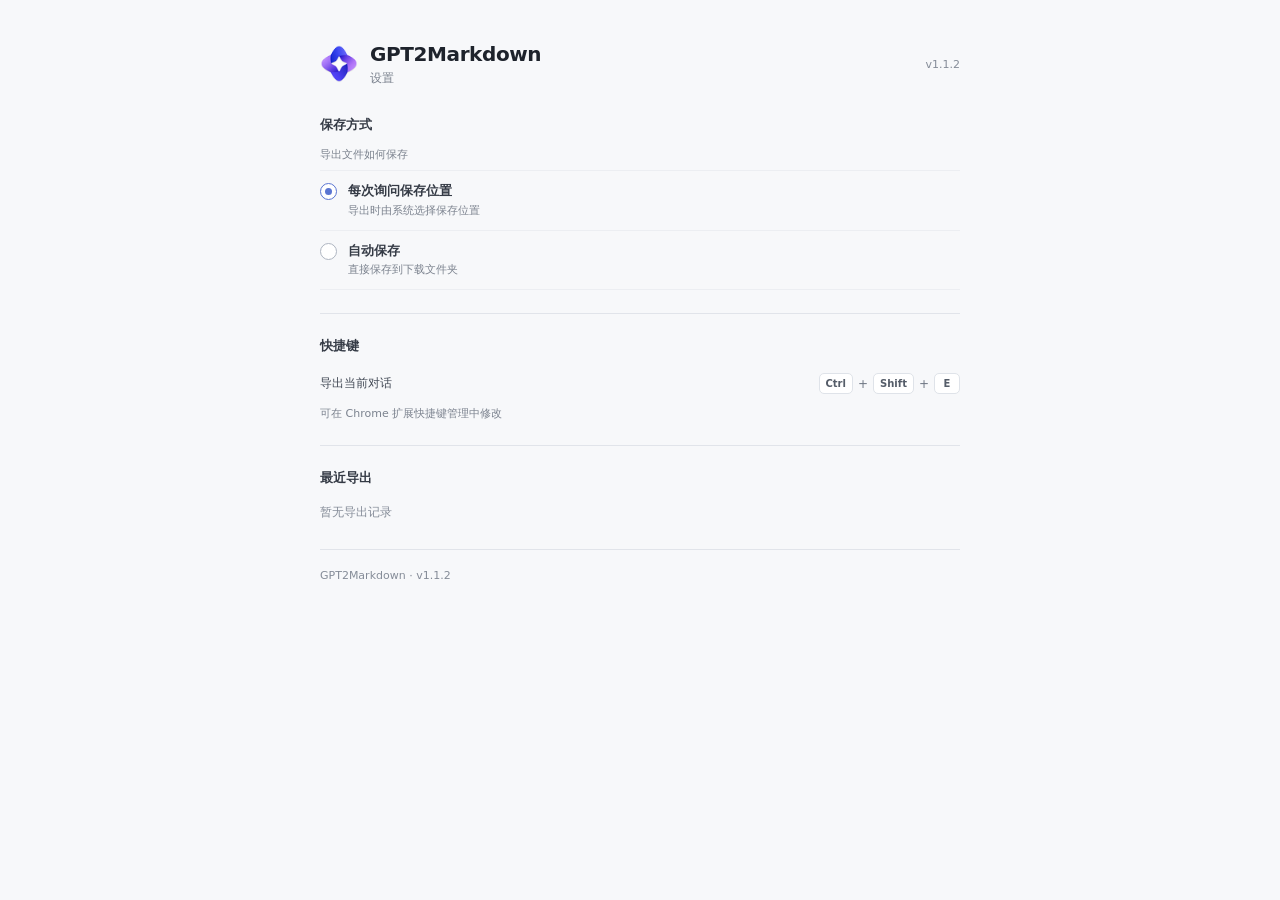
<file: settings/index.html>
<!doctype html>
<html lang="zh-CN">
<head>
  <meta charset="utf-8">
  <meta name="viewport" content="width=device-width, initial-scale=1">
  <title>GPT2Markdown 设置</title>
  <link rel="stylesheet" href="settings.css">
</head>
<body>
  <main class="settings-page">
    <header class="page-header">
      <div class="brand-lockup">
        <img class="brand-icon" src="../assets/icons/icon48.png" alt="GPT2Markdown">
        <div>
          <h1>GPT2Markdown</h1>
          <p>设置</p>
        </div>
      </div>
      <span class="version-label">v1.1.2</span>
    </header>

    <section class="settings-section" aria-labelledby="download-heading">
      <h2 id="download-heading">保存方式</h2>

      <fieldset class="save-mode-group">
        <legend class="save-mode-legend">导出文件如何保存</legend>

        <div class="mode-card" id="mode-card-ask" role="radio" aria-checked="true" tabindex="0">
          <span class="mode-radio" aria-hidden="true"></span>
          <span class="mode-copy">
            <span class="mode-title">每次询问保存位置</span>
            <span class="mode-desc">导出时由系统选择保存位置</span>
          </span>
        </div>

        <div class="mode-card" id="mode-card-auto" role="radio" aria-checked="false" tabindex="0">
          <span class="mode-radio" aria-hidden="true"></span>
          <span class="mode-copy">
            <span class="mode-title">自动保存</span>
            <span class="mode-desc">直接保存到下载文件夹</span>
          </span>
        </div>
      </fieldset>

      <div id="folder-section" class="folder-section">
        <label for="folder-name">文件夹</label>
        <div class="folder-controls">
          <input id="folder-name" type="text" autocomplete="off" aria-describedby="folder-preview save-status">
          <button id="save-button" class="small-button" type="button">保存</button>
        </div>
        <p id="folder-preview" class="folder-preview">正在加载...</p>
        <p id="save-status" class="save-status" aria-live="polite"></p>
      </div>
    </section>

    <section class="settings-section" aria-labelledby="shortcut-heading">
      <h2 id="shortcut-heading">快捷键</h2>
      <div class="setting-row shortcut-row">
        <span>导出当前对话</span>
        <span class="shortcut-keys"><kbd>Ctrl</kbd><span>+</span><kbd>Shift</kbd><span>+</span><kbd>E</kbd></span>
      </div>
      <p class="secondary-text">可在 Chrome 扩展快捷键管理中修改</p>
    </section>

    <section class="settings-section" aria-labelledby="history-heading">
      <h2 id="history-heading">最近导出</h2>
      <div id="history-list" class="history-list" aria-live="polite">
        <p class="empty-history">正在加载...</p>
      </div>
    </section>

    <footer class="version">GPT2Markdown · v1.1.2</footer>
  </main>
  <script src="settings.js"></script>
</body>
</html>
</file>
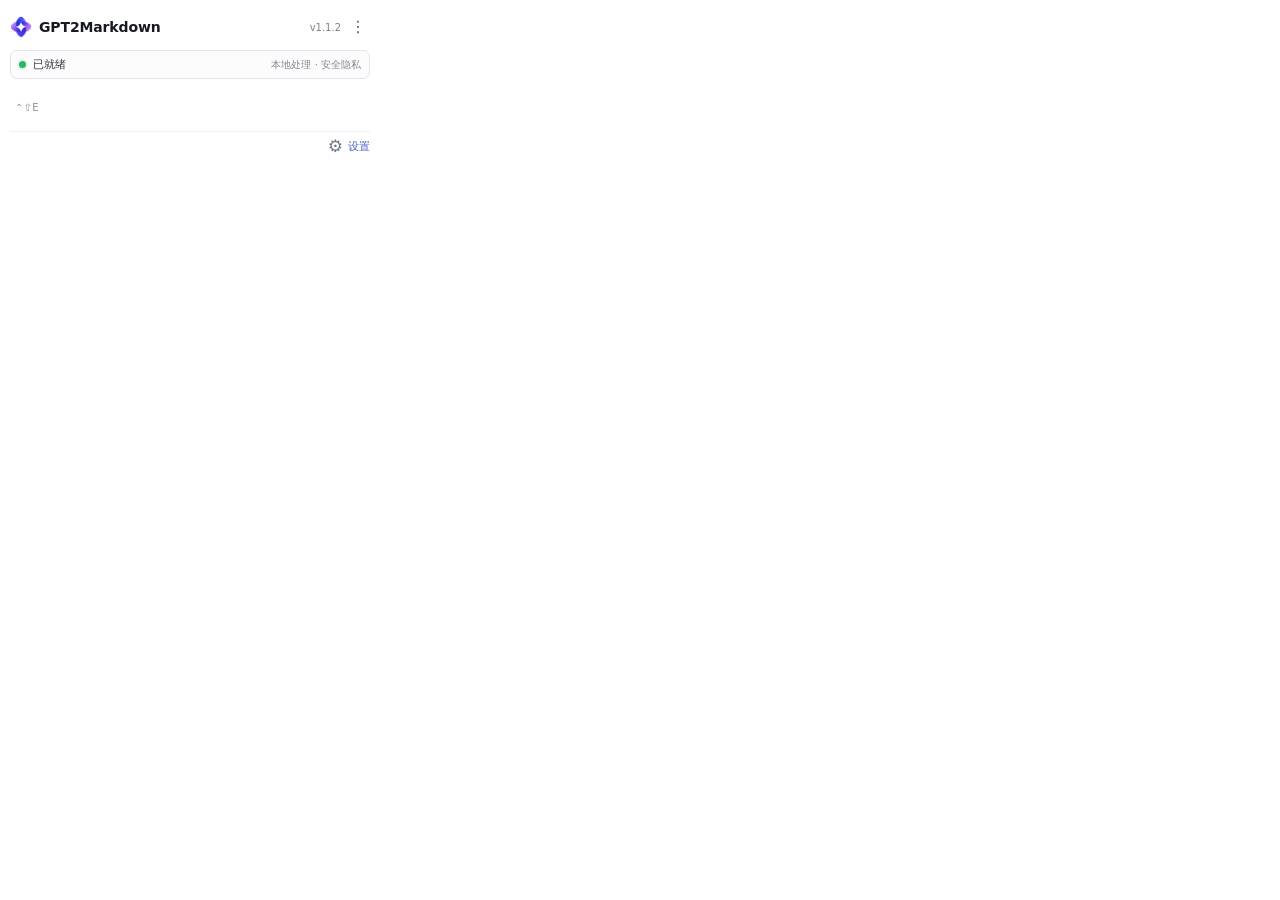
<file: popup/popup.html>
<!doctype html>
<html lang="zh-CN">
<head>
  <meta charset="utf-8">
  <meta name="viewport" content="width=device-width, initial-scale=1">
  <title>GPT2Markdown</title>
  <link rel="stylesheet" href="popup.css">
</head>
<body>
  <div class="container">
    <main id="main-view">
      <header class="brand-header">
        <div class="brand-lockup">
          <img class="brand-icon" src="../assets/icons/icon48.png" alt="GPT2Markdown">
          <span class="brand-name">GPT2Markdown</span>
        </div>
        <div class="brand-meta">
          <span class="version-label">v1.1.2</span>
          <button id="header-settings-btn" class="icon-btn" type="button" aria-label="打开设置">⋮</button>
        </div>
      </header>

      <div class="status-row" aria-label="处理状态">
        <span class="status-dot" aria-hidden="true"></span>
        <span class="status-label">已就绪</span>
        <span class="privacy-label">本地处理 · 安全隐私</span>
      </div>

      <section id="conversation-actions" class="actions-section" hidden>
        <p id="context-description" class="context-description">检测到当前为 ChatGPT 对话页面。</p>
        <div class="context-strip">
          <span class="chat-icon" aria-hidden="true"></span>
          <span class="context-label">当前对话</span>
          <span id="context-summary" class="context-summary">可导出当前完整对话或选择部分消息</span>
          <span class="copy-icon" aria-hidden="true"></span>
        </div>
      </section>

      <section id="history-actions" class="actions-section" hidden>
        <p class="context-description">从历史记录中选择多个对话。</p>
        <div class="context-strip history-strip">
          <span class="info-mark" aria-hidden="true">i</span>
          <span>
            <span class="context-label">ChatGPT 历史记录</span>
            <span class="context-summary">选择当前已加载的对话进行批量导出</span>
          </span>
        </div>
      </section>

      <section id="other-message" class="actions-section" hidden>
        <p class="other-hint">请在 ChatGPT 页面使用</p>
      </section>

      <p id="voice-warning" class="voice-warning"></p>
      <p id="status" class="status" aria-live="polite"></p>

      <footer class="footer">
        <div class="footer-action-row">
          <span id="last-export"></span>
          <span class="shortcut-hint" aria-label="快捷键">⌃⇧E</span>
          <span id="conversation-footer-actions" class="footer-actions" hidden>
            <button id="full-export-btn" class="small-btn primary-btn" type="button">导出 Markdown</button>
            <button id="select-export-btn" class="small-btn" type="button">选择消息</button>
            <button id="conversation-batch-export-btn" class="small-btn batch-action-btn" type="button">
              <span class="batch-stack-icon" aria-hidden="true"></span>批量导出
            </button>
          </span>
          <span id="history-footer-actions" class="footer-actions" hidden>
            <button id="batch-export-btn" class="small-btn primary-btn" type="button">选择对话</button>
          </span>
        </div>
        <div class="footer-divider" aria-hidden="true"></div>
        <div class="footer-settings-row">
          <a id="settings-link" href="#"><span class="settings-icon" aria-hidden="true">⚙</span>设置</a>
        </div>
      </footer>
    </main>

    <section id="batch-panel" class="batch-panel" hidden>
      <header class="batch-header">
        <button id="back-btn" class="icon-btn" type="button" aria-label="返回">←</button>
        <h1 class="batch-title">批量导出</h1>
        <button id="reload-list-btn" class="icon-btn" type="button" aria-label="重新读取">↻</button>
      </header>
      <p class="batch-warning"><span class="info-mark" aria-hidden="true">i</span>当前仅显示 ChatGPT 已加载的对话</p>
      <div class="batch-list-shell">
        <div id="batch-list" class="batch-list"></div>
        <p id="batch-empty" class="batch-empty" hidden></p>
      </div>
      <footer class="batch-footer">
        <span id="batch-selected-count">已选择 0 条</span>
        <button id="start-batch-export-btn" class="small-btn primary-btn" type="button" disabled>导出 0 个对话</button>
      </footer>
      <p id="batch-status" class="batch-status" aria-live="polite"></p>
    </section>
  </div>
  <script src="popup.js"></script>
</body>
</html>
</file>
<file: settings/settings.css>
* {
  box-sizing: border-box;
}

body {
  min-height: 100vh;
  margin: 0;
  padding: 42px 20px 48px;
  background: #f7f8fa;
  color: #242832;
  font-family: system-ui, -apple-system, BlinkMacSystemFont, "Segoe UI", sans-serif;
}

.settings-page {
  width: min(100%, 640px);
  margin: 0 auto;
}

.page-header {
  display: flex;
  align-items: center;
  justify-content: space-between;
  gap: 18px;
  margin-bottom: 30px;
}

.brand-lockup {
  display: flex;
  align-items: center;
  gap: 12px;
}

.brand-icon {
  width: 38px;
  height: 38px;
  flex: 0 0 38px;
  object-fit: contain;
  border-radius: 10px;
}

.page-header h1 {
  margin: 0;
  color: #1e232c;
  font-size: 20px;
  font-weight: 690;
  letter-spacing: -0.02em;
  line-height: 1.2;
}

.page-header p {
  margin: 4px 0 0;
  color: #7b828e;
  font-size: 12px;
  line-height: 1.35;
}

.version-label,
.version {
  color: #858c98;
  font-size: 11px;
  font-variant-numeric: tabular-nums;
}

.settings-section {
  padding: 0 0 23px;
  border-bottom: 1px solid #e1e4ea;
}

.settings-section + .settings-section {
  padding-top: 23px;
}

.settings-section h2 {
  margin: 0 0 13px;
  color: #343a45;
  font-size: 13px;
  font-weight: 670;
  letter-spacing: 0.01em;
}

.save-mode-group {
  margin: 0;
  padding: 0;
  border: 0;
}

.save-mode-legend {
  margin: 0 0 8px;
  padding: 0;
  color: #7a818d;
  font-size: 11px;
}

.mode-card {
  display: flex;
  align-items: flex-start;
  gap: 11px;
  padding: 11px 0;
  border-top: 1px solid #eceef2;
  cursor: pointer;
  transition: color 130ms ease, background 130ms ease;
}

.mode-card:last-of-type {
  border-bottom: 1px solid #eceef2;
}

.mode-card:hover {
  color: #314fae;
}

.mode-radio {
  position: relative;
  width: 17px;
  height: 17px;
  flex: 0 0 17px;
  margin-top: 1px;
  border: 1px solid #aeb5c1;
  border-radius: 50%;
  background: #fff;
}

.mode-card[aria-checked="true"] .mode-radio {
  border-color: #5a75d2;
}

.mode-card[aria-checked="true"] .mode-radio::after {
  position: absolute;
  inset: 4px;
  border-radius: 50%;
  background: #5a75d2;
  content: "";
}

.mode-copy {
  display: flex;
  min-width: 0;
  flex-direction: column;
  gap: 3px;
}

.mode-title {
  color: #353b46;
  font-size: 13px;
  font-weight: 610;
  line-height: 1.35;
}

.mode-desc,
.secondary-text,
.folder-preview {
  color: #7b828e;
  font-size: 11px;
  line-height: 1.45;
}

.folder-section {
  margin-top: 17px;
  padding-top: 15px;
  border-top: 1px solid #e5e7ec;
}

.folder-section.hidden {
  display: none;
}

.folder-section label {
  display: block;
  margin-bottom: 7px;
  color: #555d69;
  font-size: 11px;
  font-weight: 600;
}

.folder-controls {
  display: flex;
  align-items: center;
  gap: 8px;
}

#folder-name {
  flex: 1 1 auto;
  width: auto;
  min-width: 0;
  height: 31px;
  padding: 0 10px;
  border: 1px solid #d7dce5;
  border-radius: 7px;
  outline: 0;
  background: #fff;
  color: #2f3540;
  font: inherit;
  font-size: 12px;
  transition: border-color 130ms ease, box-shadow 130ms ease;
}

#folder-name:focus {
  border-color: #7189dc;
  box-shadow: 0 0 0 3px rgba(113, 137, 220, 0.14);
}

.small-button {
  flex: 0 0 auto;
  min-height: 31px;
  padding: 0 13px;
  border: 1px solid #7189dc;
  border-radius: 7px;
  background: #f5f7ff;
  color: #3c59b4;
  font: inherit;
  font-size: 12px;
  font-weight: 600;
  white-space: nowrap;
  cursor: pointer;
  transition: background 130ms ease, border-color 130ms ease, transform 130ms ease;
}

.small-button:hover {
  border-color: #5d77d1;
  background: #edf1ff;
}

.small-button:active {
  transform: translateY(1px);
}

.small-button:focus-visible,
.mode-card:focus-visible {
  outline: 2px solid rgba(74, 99, 218, 0.35);
  outline-offset: 3px;
}

.folder-preview {
  min-height: 16px;
  margin: 7px 0 0;
}

.save-status {
  min-height: 16px;
  margin: 3px 0 0;
  font-size: 11px;
  line-height: 1.4;
}

.save-status.success {
  color: #238a5a;
}

.save-status.error {
  color: #bc4549;
}

.setting-row {
  display: flex;
  align-items: center;
  justify-content: space-between;
  gap: 18px;
  min-height: 31px;
  color: #414854;
  font-size: 12px;
}

.shortcut-keys {
  display: inline-flex;
  align-items: center;
  gap: 5px;
  color: #6f7784;
}

kbd {
  min-width: 26px;
  padding: 4px 6px;
  border: 1px solid #dfe3e9;
  border-radius: 5px;
  background: #fff;
  color: #555d69;
  font-family: inherit;
  font-size: 10px;
  font-weight: 650;
  text-align: center;
}

.secondary-text {
  margin: 7px 0 0;
}

.history-list {
  min-height: 26px;
}

.history-item {
  position: relative;
  margin: 0;
  padding: 9px 0 9px 18px;
  border-top: 1px solid #eceef2;
  color: #4a515c;
  font-size: 12px;
  line-height: 1.4;
  user-select: all;
}

.history-item::before {
  position: absolute;
  top: 13px;
  left: 1px;
  width: 7px;
  height: 7px;
  border-radius: 50%;
  background: #aeb6c2;
  content: "";
}

.empty-history {
  margin: 0;
  padding: 4px 0;
  color: #858c98;
  font-size: 12px;
}

.version {
  padding-top: 19px;
  text-align: left;
}

@media (max-width: 520px) {
  body {
    padding: 24px 16px 36px;
  }

  .page-header {
    margin-bottom: 24px;
  }
}
</file>
<file: popup/popup.css>
* {
  box-sizing: border-box;
}

[hidden] {
  display: none !important;
}

body {
  width: 380px;
  margin: 0;
  padding: 0;
  background: #fff;
  color: #20232b;
  font-family: system-ui, -apple-system, BlinkMacSystemFont, "Segoe UI", sans-serif;
  font-size: 13px;
}

body.batch-mode {
  width: 380px;
  padding: 0;
}

.container {
  overflow: hidden;
}

#main-view {
  padding: 14px 10px 6px;
}

.brand-header,
.brand-lockup,
.brand-meta,
.status-row,
.action-row,
.batch-header,
.batch-footer {
  display: flex;
  align-items: center;
}

.brand-header,
.status-row,
.batch-header,
.batch-footer {
  justify-content: space-between;
}

.brand-header {
  min-height: 26px;
}

.brand-lockup {
  min-width: 0;
  gap: 7px;
}

.brand-icon {
  width: 22px;
  height: 22px;
  flex: 0 0 22px;
  object-fit: contain;
  border-radius: 6px;
}

.brand-name {
  overflow: hidden;
  color: #171a22;
  font-size: 14px;
  font-weight: 680;
  letter-spacing: -0.01em;
  text-overflow: ellipsis;
  white-space: nowrap;
}

.brand-meta {
  gap: 5px;
  color: #7b808c;
  font-size: 10px;
  white-space: nowrap;
}

.version-label {
  font-variant-numeric: tabular-nums;
}

.icon-btn {
  width: 24px;
  height: 24px;
  padding: 0;
  border: 1px solid transparent;
  border-radius: 6px;
  background: transparent;
  color: #5e6571;
  font: inherit;
  font-size: 16px;
  line-height: 1;
  cursor: pointer;
}

.icon-btn:hover {
  border-color: #dfe3ea;
  background: #f7f8fa;
  color: #20232b;
}

.icon-btn:focus-visible,
.small-btn:focus-visible,
#settings-link:focus-visible {
  outline: 2px solid rgba(74, 99, 218, 0.36);
  outline-offset: 2px;
}

.status-row {
  min-height: 29px;
  margin-top: 10px;
  padding: 0 8px;
  border: 1px solid #e1e4ea;
  border-radius: 7px;
  background: #fcfcfd;
  color: #4d535f;
  font-size: 11px;
}

.status-dot {
  width: 7px;
  height: 7px;
  margin-right: 7px;
  border-radius: 50%;
  background: #2bb765;
  box-shadow: 0 0 0 2px rgba(43, 183, 101, 0.1);
}

.status-label {
  margin-right: auto;
  color: #333842;
  font-weight: 590;
}

.privacy-label {
  color: #828894;
  font-size: 10px;
}

.actions-section {
  margin-top: 11px;
}

.context-description {
  margin: 0 1px 7px;
  color: #4f5561;
  font-size: 11px;
  line-height: 1.3;
}

.context-strip {
  display: flex;
  align-items: center;
  gap: 6px;
  min-height: 30px;
  height: 30px;
  padding: 4px 7px;
  border: 1px solid #e1e4ea;
  border-radius: 7px;
  background: #fbfcfe;
}

.history-strip {
  align-items: flex-start;
  height: auto;
  min-height: 36px;
  padding: 5px 7px;
}

.history-strip > span:last-child {
  min-width: 0;
}

.context-label,
.context-summary {
  display: block;
}

.context-label {
  flex: 0 0 auto;
  color: #454b56;
  font-size: 11px;
  font-weight: 600;
}

.context-summary {
  min-width: 0;
  margin-top: 0;
  overflow: hidden;
  color: #7c828e;
  font-size: 10px;
  line-height: 1.2;
  text-overflow: ellipsis;
  white-space: nowrap;
}

.chat-icon,
.copy-icon {
  position: relative;
  display: inline-block;
  flex: 0 0 auto;
  color: #858c98;
}

.chat-icon {
  width: 13px;
  height: 10px;
  border: 1px solid #858c98;
  border-radius: 3px;
}

.chat-icon::after {
  position: absolute;
  right: 2px;
  bottom: -3px;
  width: 4px;
  height: 4px;
  border-right: 1px solid #858c98;
  border-bottom: 1px solid #858c98;
  background: #fbfcfe;
  content: "";
  transform: skewY(28deg);
}

.copy-icon {
  width: 13px;
  height: 13px;
  margin-left: auto;
  border: 1px solid #8a919c;
  border-radius: 2px;
}

.copy-icon::before {
  position: absolute;
  top: -3px;
  left: -3px;
  width: 10px;
  height: 10px;
  border: 1px solid #8a919c;
  border-radius: 2px;
  background: #fbfcfe;
  content: "";
}

.info-mark {
  display: inline-flex;
  width: 16px;
  height: 16px;
  flex: 0 0 16px;
  align-items: center;
  justify-content: center;
  border: 1px solid #aeb5c2;
  border-radius: 50%;
  color: #747b88;
  font-size: 10px;
  font-weight: 700;
}

.action-row {
  flex-wrap: wrap;
  gap: 8px;
  margin-top: 11px;
}

.small-btn {
  min-height: 30px;
  padding: 0 12px;
  border: 1px solid #d9dde5;
  border-radius: 7px;
  background: #fff;
  color: #3d4551;
  font: inherit;
  font-size: 12px;
  font-weight: 590;
  cursor: pointer;
  transition: background 140ms ease, border-color 140ms ease, color 140ms ease, transform 140ms ease;
}

.small-btn:hover:not(:disabled) {
  border-color: #bbc3d0;
  background: #f8f9fb;
}

.small-btn:active:not(:disabled) {
  transform: translateY(1px);
}

.small-btn:disabled {
  cursor: not-allowed;
  opacity: 0.45;
}

.primary-btn {
  border-color: #7289df;
  background: #f7f8ff;
  color: #3856b6;
}

.primary-btn:hover:not(:disabled) {
  border-color: #5c77d4;
  background: #f0f3ff;
  color: #2949ad;
}

.other-hint {
  margin: 35px 0 23px;
  color: #777e89;
  font-size: 12px;
  text-align: center;
}

.status {
  min-height: 0;
  margin: 4px 1px 0;
  margin-bottom: 0;
  color: #69717e;
  font-size: 11px;
  line-height: 1.45;
}

.status.success {
  color: #238a5a;
}

.status.error {
  color: #bc4549;
}

.voice-warning {
  display: none;
  margin: 6px 0 0;
  padding: 5px 7px;
  border: 1px solid #eadfbd;
  border-radius: 7px;
  background: #fffaf0;
  color: #765f2f;
  font-size: 11px;
  line-height: 1.4;
}

.voice-warning.visible {
  display: block;
}

.footer {
  display: block;
  margin-top: 12px;
  color: #858b96;
  font-size: 10px;
}

.footer-action-row {
  display: flex;
  align-items: center;
  gap: 5px;
  min-height: 32px;
}

.footer-divider {
  margin: 8px 0 4px;
  border-top: 1px solid #edf0f4;
}

.footer-settings-row {
  display: flex;
  min-height: 20px;
  align-items: center;
  justify-content: flex-end;
}

#last-export {
  flex: 0 1 auto;
  min-width: 0;
  overflow: hidden;
  text-overflow: ellipsis;
  white-space: nowrap;
}

.shortcut-hint {
  flex: 0 0 auto;
  color: #8b919c;
  font-size: 10px;
  letter-spacing: 0.02em;
  white-space: nowrap;
}

.footer-actions {
  display: inline-flex;
  flex: 0 0 auto;
  gap: 5px;
  margin-left: auto;
}

.footer-actions .small-btn {
  min-height: 26px;
  height: 26px;
  padding: 0 8px;
  border-radius: 6px;
  font-size: 10px;
  white-space: nowrap;
}

#settings-link {
  display: inline-flex;
  flex: 0 0 auto;
  align-items: center;
  gap: 5px;
  color: #4a63c7;
  font-size: 11px;
  text-decoration: none;
}

#settings-link:hover {
  color: #304da9;
  text-decoration: underline;
}

.settings-icon {
  color: #6f7784;
  font-size: 17px;
  line-height: 1;
}

.batch-stack-icon {
  position: relative;
  display: inline-block;
  width: 13px;
  height: 9px;
  margin-right: 5px;
  border: 1px solid currentColor;
  border-radius: 2px;
  vertical-align: -1px;
}

.batch-stack-icon::before,
.batch-stack-icon::after {
  position: absolute;
  left: 2px;
  width: 9px;
  height: 6px;
  border: 1px solid currentColor;
  border-radius: 2px;
  content: "";
}

.batch-stack-icon::before {
  top: -4px;
}

.batch-stack-icon::after {
  top: 3px;
  left: -3px;
}

.batch-panel {
  padding: 13px;
}

.batch-header {
  min-height: 30px;
}

.batch-header .icon-btn:first-child {
  margin-left: -4px;
}

.batch-header .icon-btn:last-child {
  margin-right: -4px;
  font-size: 16px;
}

.batch-title {
  margin: 0;
  color: #252a34;
  font-size: 15px;
  font-weight: 650;
}

.batch-warning {
  display: flex;
  align-items: center;
  gap: 7px;
  margin: 10px 0;
  color: #777e8a;
  font-size: 11px;
  line-height: 1.4;
}

.batch-list-shell {
  position: relative;
  height: 360px;
  min-height: 0;
}

.batch-list {
  height: 100%;
  overflow-y: auto;
  border: 1px solid #dde1e8;
  border-radius: 8px;
  background: #fff;
}

.batch-list::-webkit-scrollbar {
  width: 9px;
}

.batch-list::-webkit-scrollbar-track {
  background: #fafbfc;
}

.batch-list::-webkit-scrollbar-thumb {
  border: 2px solid #fafbfc;
  border-radius: 8px;
  background: #c7cbd3;
}

.batch-group + .batch-group {
  border-top: 1px solid #e7e9ee;
}

.batch-group-title {
  position: sticky;
  top: 0;
  z-index: 1;
  padding: 8px 10px 7px;
  border-bottom: 1px solid #e8eaf0;
  background: #f8f9fb;
  color: #4e5561;
  font-size: 11px;
  font-weight: 680;
}

.batch-item {
  display: flex;
  align-items: center;
  gap: 9px;
  min-height: 35px;
  padding: 7px 10px;
  border-bottom: 1px solid #eef0f3;
  color: #363c47;
  font-size: 12px;
  line-height: 1.35;
  cursor: pointer;
  transition: background 120ms ease;
}

.batch-item:last-child {
  border-bottom: 0;
}

.batch-item:hover {
  background: #fafcff;
}

.batch-item-selected {
  background: #f2f6fc;
}

.batch-item input {
  width: 16px;
  height: 16px;
  flex: 0 0 16px;
  margin: 0;
  accent-color: #4d6fd0;
  cursor: pointer;
}

.batch-item-title {
  min-width: 0;
  overflow: hidden;
  text-overflow: ellipsis;
  white-space: nowrap;
}

.batch-empty {
  position: absolute;
  inset: 1px;
  margin: 0;
  padding: 125px 24px 0;
  border-radius: 7px;
  background: #fff;
  color: #858b96;
  font-size: 11px;
  line-height: 1.5;
  text-align: center;
  pointer-events: none;
}

.batch-footer {
  gap: 10px;
  min-height: 40px;
  margin-top: 8px;
  color: #626a77;
  font-size: 12px;
}

.batch-footer .small-btn {
  margin-left: auto;
}

.batch-status {
  min-height: 16px;
  margin: 6px 0 0;
  color: #777e8a;
  font-size: 11px;
  line-height: 1.4;
}

.batch-status.error {
  color: #bc4549;
}
</file>
